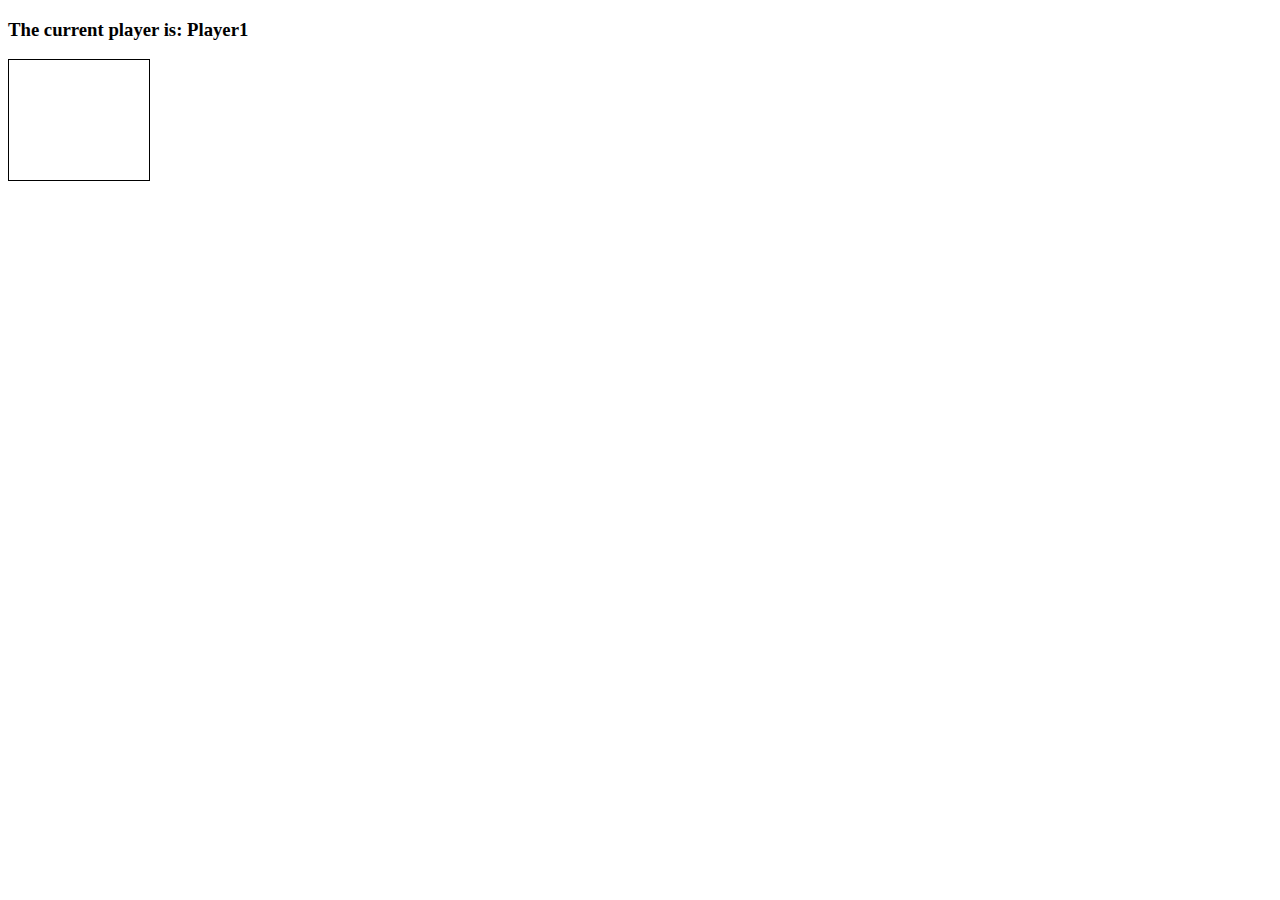
<file: connect-four-game/index.html>
<!DOCTYPE html>
<html lang="en">
<head>
    <meta charset="UTF-8">
    <meta name="viewport" content="width=device-width, initial-scale=1.0">
    <link rel="stylesheet" href="style.css">
    <title>Connect Four</title>
</head>
<body>

    <h3>The current player is: Player<span id="current-player">1</span></h3>
    <h3 id="result"></h3>


    <div class="grid">
        <div data-index="0"></div>
        <div data-index="1"></div>
        <div data-index="2"></div>
        <div data-index="3"></div>
        <div data-index="4"></div>
        <div data-index="5"></div>
        <div data-index="6"></div>
        <div data-index="7"></div>
        <div data-index="8"></div>
        <div data-index="9"></div>
        <div data-index="10"></div>
        <div data-index="11"></div>
        <div data-index="12"></div>
        <div data-index="13"></div>
        <div data-index="14"></div>
        <div data-index="15"></div>
        <div data-index="16"></div>
        <div data-index="17"></div>
        <div data-index="18"></div>
        <div data-index="19"></div>
        <div data-index="20"></div>
        <div data-index="21"></div>
        <div data-index="22"></div>
        <div data-index="23"></div>
        <div data-index="24"></div>
        <div data-index="25"></div>
        <div data-index="26"></div>
        <div data-index="27"></div>
        <div data-index="28"></div>
        <div data-index="29"></div>
        <div data-index="30"></div>
        <div data-index="31"></div>
        <div data-index="32"></div>
        <div data-index="33"></div>
        <div data-index="34"></div>
        <div class=""></div>
        <div class=""></div>
        <div class=""></div>
        <div class=""></div>
        <div class=""></div>
        <div class=""></div>
        <div class=""></div>
    </div>
</body>
<script src="app.js"></script>
</html>
</file>
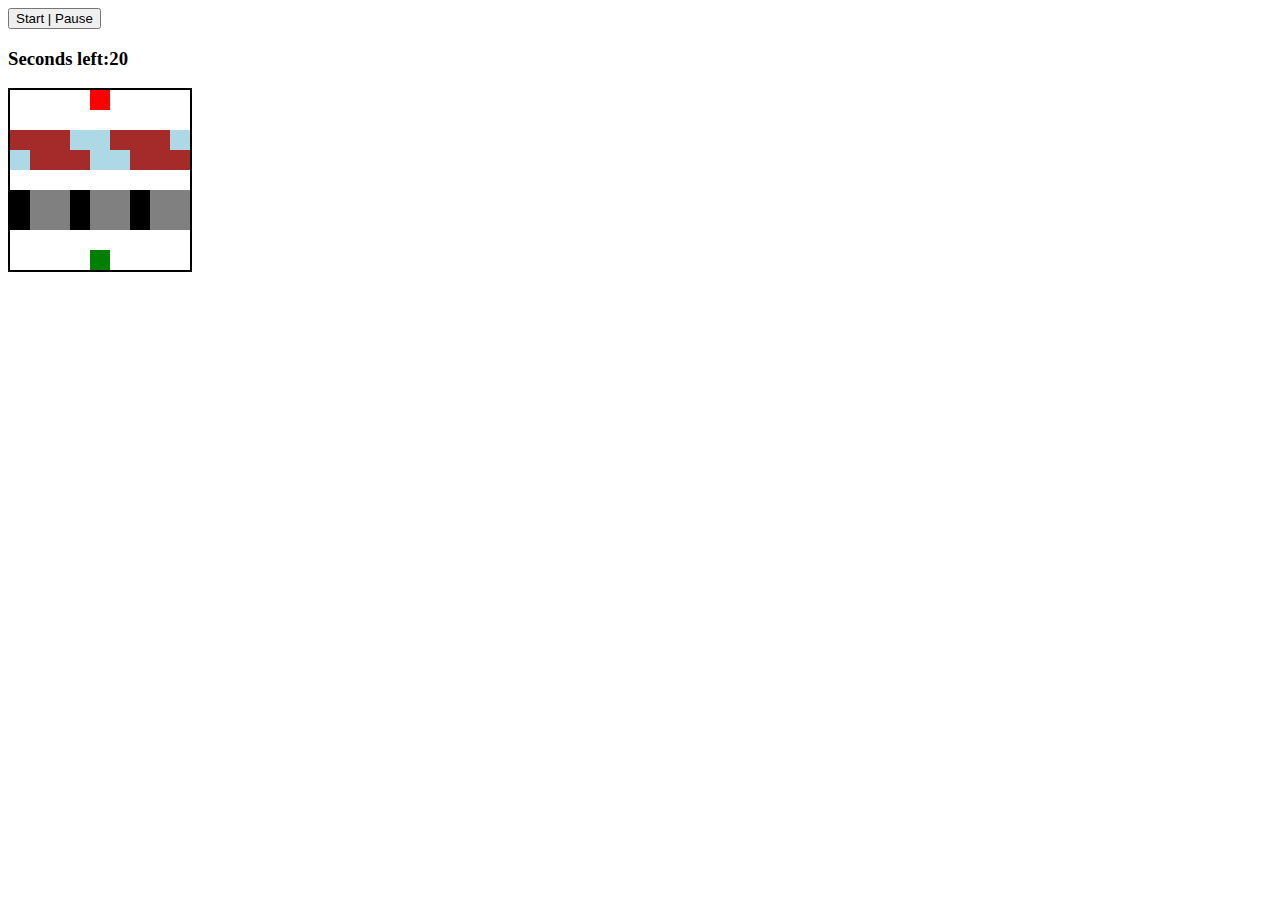
<file: frogger-game/index.html>
<!DOCTYPE html>
<html lang="en">
<head>
    <meta charset="UTF-8">
    <meta name="viewport" content="width=device-width, initial-scale=1.0">
    <link rel="stylesheet" href="style.css">
    <title>Frogger Game</title>
</head>
<body>
    

    <button id="button">Start | Pause</button>
    <h3>Seconds left:<span id="time-left">20</span></h3>
    <h3 id="result"></h3>

    <div class="grid">
        <div></div>
        <div></div>
        <div></div>
        <div></div>
        <div class="ending-block"></div>
        <div></div>
        <div></div>
        <div></div>
        <div></div>
        <div></div>
        <div></div>
        <div></div>
        <div></div>
        <div></div>
        <div></div>
        <div></div>
        <div></div>
        <div></div>
        <div class="log-left l1"></div>
        <div class="log-left l2"></div>
        <div class="log-left l3"></div>
        <div class="log-left l4"></div>
        <div class="log-left l5"></div>
        <div class="log-left l1"></div>
        <div class="log-left l2"></div>
        <div class="log-left l3"></div>
        <div class="log-left l4"></div>
        <div class="log-right l5"></div>
        <div class="log-right l1"></div>
        <div class="log-right l2"></div>
        <div class="log-right l3"></div>
        <div class="log-right l4"></div>
        <div class="log-right l5"></div>
        <div class="log-right l1"></div>
        <div class="log-right l2"></div>
        <div class="log-right l3"></div>
        <div></div>
        <div></div>
        <div></div>
        <div></div>
        <div></div>
        <div></div>
        <div></div>
        <div></div>
        <div></div>
        <div class="car-right c1"></div>
        <div class="car-right c2"></div>
        <div class="car-right c3"></div>
        <div class="car-right c1"></div>
        <div class="car-right c2"></div>
        <div class="car-right c3"></div>
        <div class="car-right c1"></div>
        <div class="car-right c2"></div>
        <div class="car-right c3"></div>
        <div class="car-left c1"></div>
        <div class="car-left c2"></div>
        <div class="car-left c3"></div>
        <div class="car-left c1"></div>
        <div class="car-left c2"></div>
        <div class="car-left c3"></div>
        <div class="car-left c1"></div>
        <div class="car-left c2"></div>
        <div class="car-left c3"></div>
        <div></div>
        <div></div>
        <div></div>
        <div></div>
        <div></div>
        <div></div>
        <div></div>
        <div></div>
        <div></div>
        <div></div>
        <div></div>
        <div></div>
        <div></div>
        <div class="starting-block"></div>
        <div></div>
        <div></div>
        <div></div>
        <div></div>
    </div>
</body>
<script src="app.js"></script>
</html>
</file>
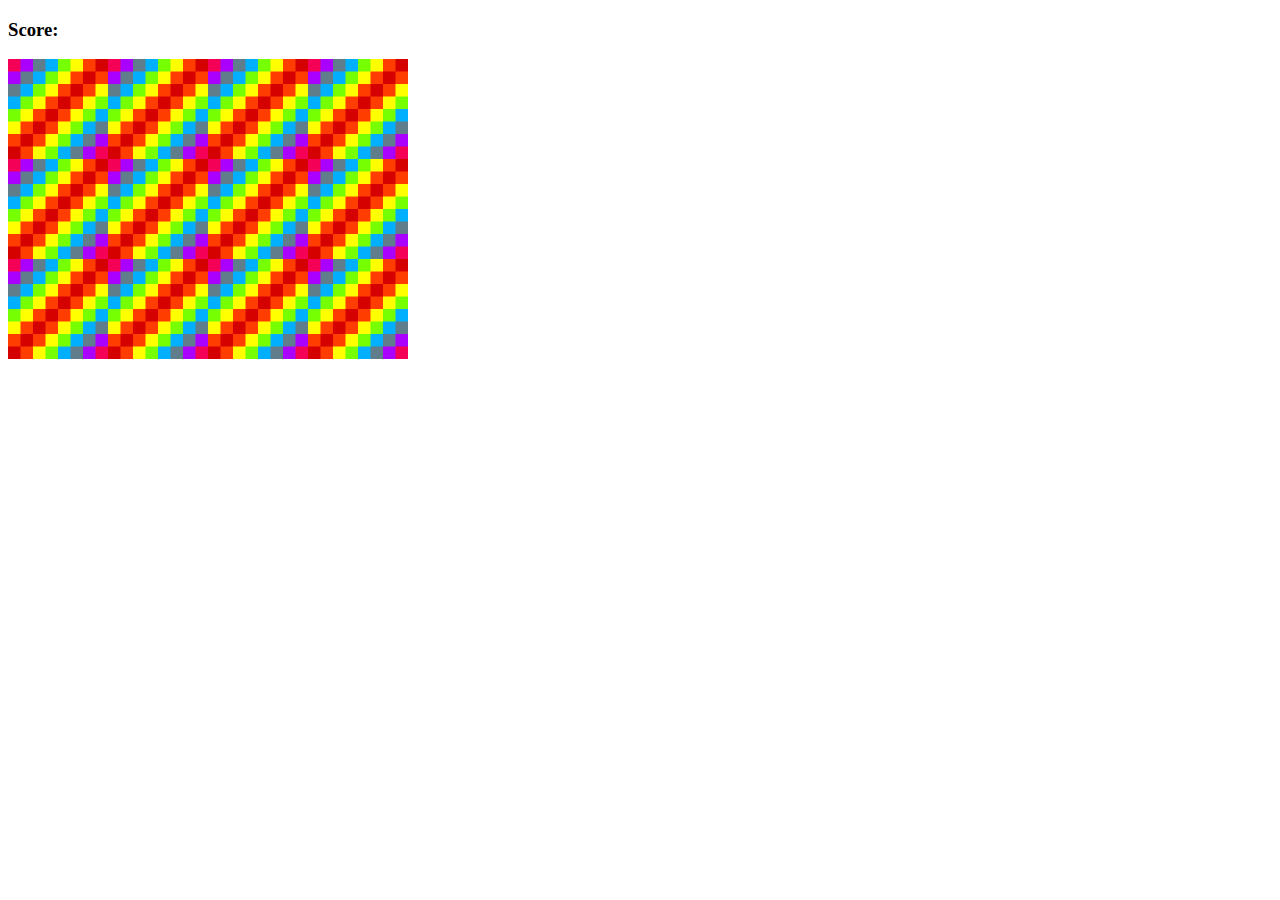
<file: memory-game/index.html>
<!DOCTYPE html>
<html lang="en">
<head>
    <meta charset="UTF-8">
    <meta name="viewport" content="width=device-width, initial-scale=1.0">
    <link rel="stylesheet" href="style.css" />
    <title>Document</title>
</head>
<body>
    <h3>Score:<span id="result"></span></h3>
    <div class="grid">

    </div>
</body>
<script src="app.js"></script>
</html>
</file>
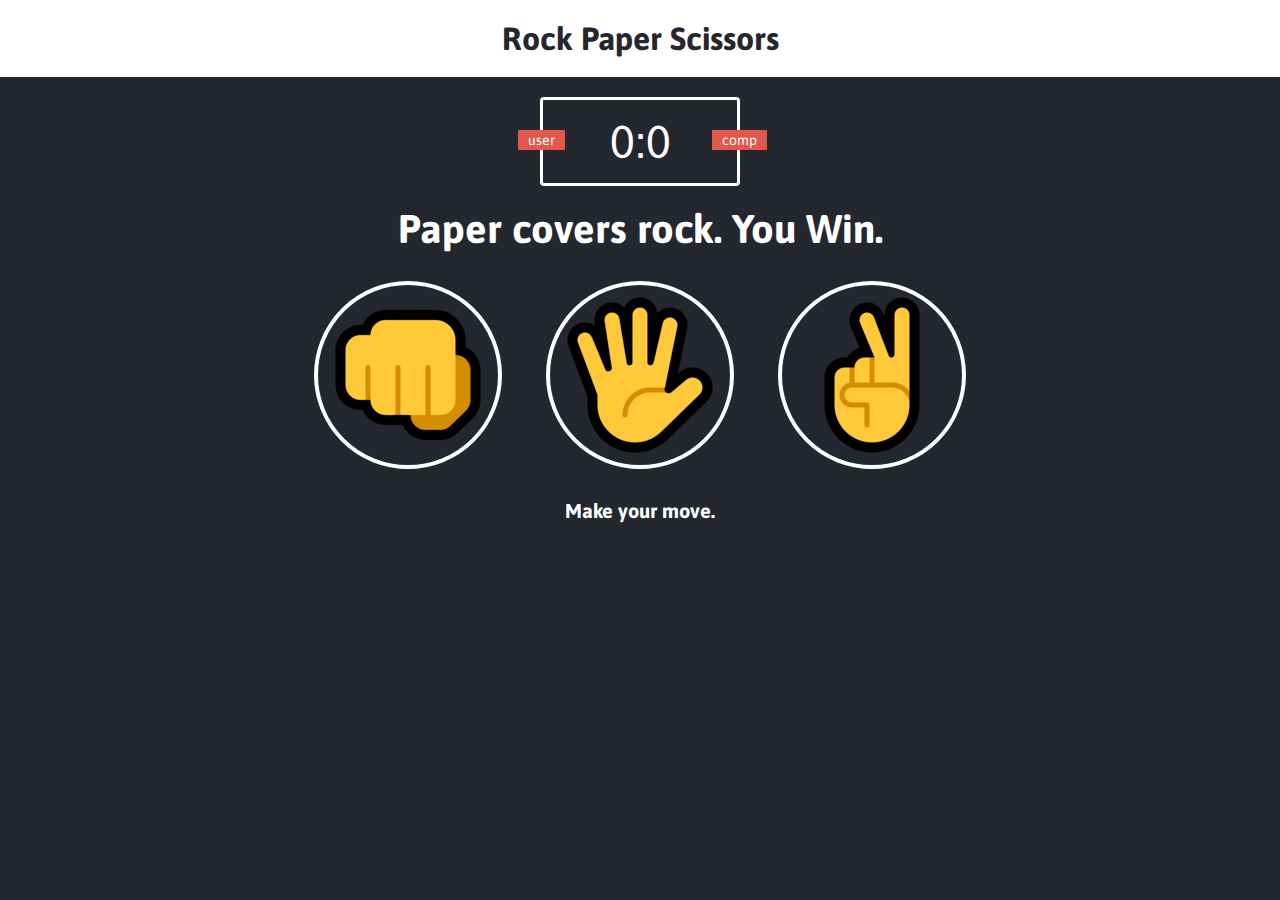
<file: rock-paper-scissors-game/index.html>
<html>
    <head>
        <meta charset="utf-8">
        <title>Rock Paper Scissors Game</title>
        <link rel="stylesheet" href="styles.css">
    </head>
    <body>
        <header>
            <h1>Rock Paper Scissors</h1>
        </header>

        <div class="score-board">
            <div id="user-label" class="badge">user</div>
            <div id="computer-label" class="badge">comp</div>
            <span id="user-score" >0</span>:<span id="computer-score" >0</span>
        </div>

        <div class="result">
            <p>Paper covers rock. You Win.</p>
        </div>

        <div class="choices">
            <div class="choice" id="r">
                <img src="rock.png" alt="">
            </div>
            <div class="choice" id="p">
                <img src="paper.png"alt="">
            </div>
            <div class="choice" id="s">
                <img src="scissors.png" alt="">
            </div>
        </div>
        
        <p id="action-message">Make your move.</p>
        <script src="app.js" charset="utf-8">
            
        </script>
    </body>
</html>
</file>
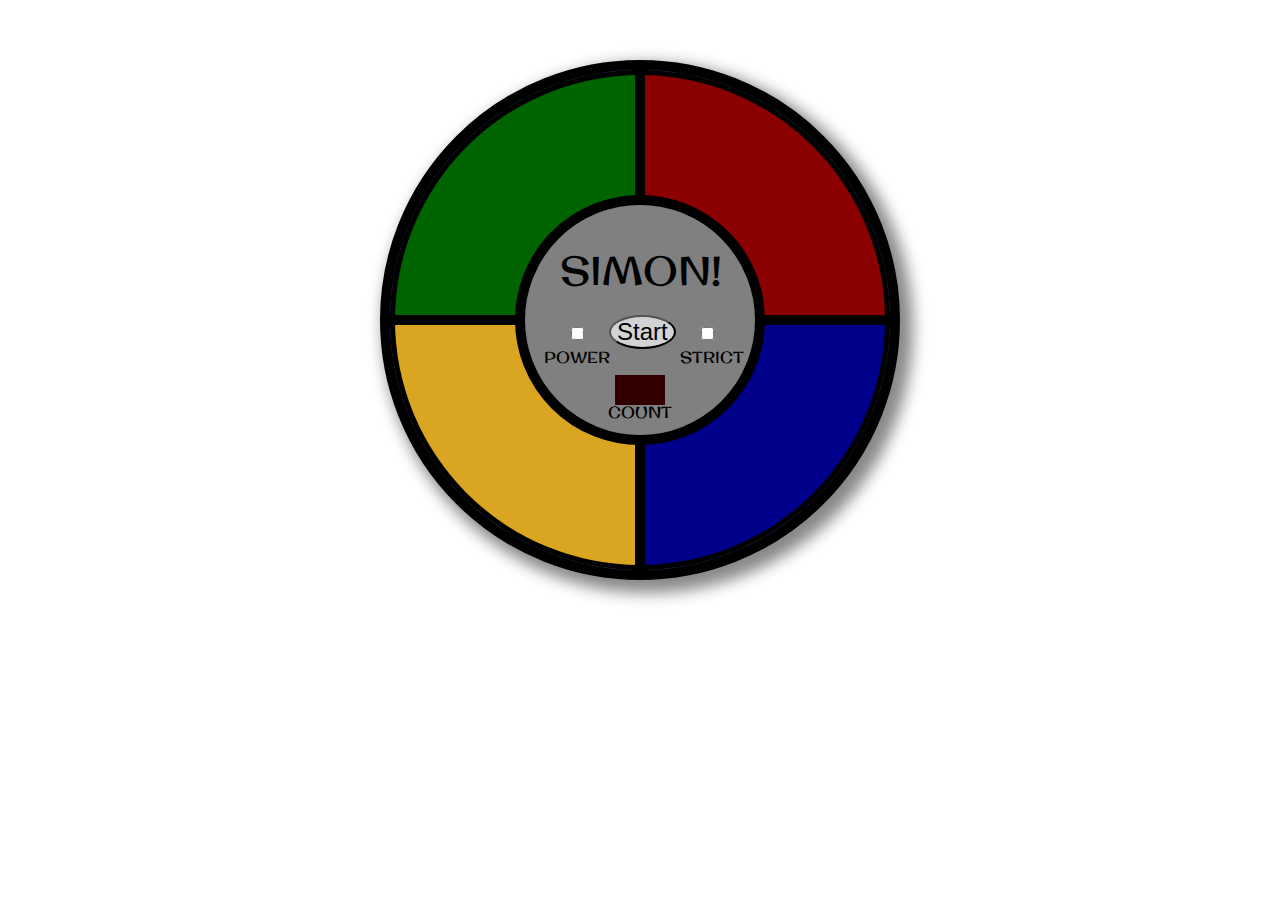
<file: simon-game/index.html>
<!DOCTYPE html>
<html>

<head>
  <meta charset="UTF-8">
  <title>Simon Game</title>
  <meta name="viewport" content="width=device-width, initial-scale=1">

  <link href='https://fonts.googleapis.com/css?family=Original+Surfer&effect=emboss' rel='stylesheet' type='text/css'>
  <link rel="stylesheet" href="styles.css">

  <audio id="clip1">
  	<source src="https://s3.amazonaws.com/freecodecamp/simonSound1.mp3"></source>
  </audio>
  <audio id="clip2">
  	<source src="https://s3.amazonaws.com/freecodecamp/simonSound2.mp3"></source>
  </audio>
  <audio id="clip3">
  	<source src="https://s3.amazonaws.com/freecodecamp/simonSound3.mp3"></source>
  </audio>
  <audio id="clip4">
  	<source src="https://s3.amazonaws.com/freecodecamp/simonSound4.mp3"></source>
  </audio>
</head>

<body>

  <div id="outer-circle">
    <div id="topleft"></div>
    <div id="topright"></div>
    <div id="bottomleft"></div>
    <div id="bottomright"></div>
    <div id="inner-circle">
      <div id="title" class="font-effect-emboss">SIMON!</div>
      <div id="switches">
        <input type="checkbox" class="toggle" id="on">
        <button class="button" id="start">Start</button>
        <input type="checkbox" class="toggle" id="strict">
      </div>
      <div class="text1">
        <span>POWER</span><span>STRICT</span>
      </div>
      <div id="turn"></div>
      <div class="text2">
        COUNT
      </div>
    </div>
  </div>

  <script  src="app.js"></script>

</body>
</html>
</file>
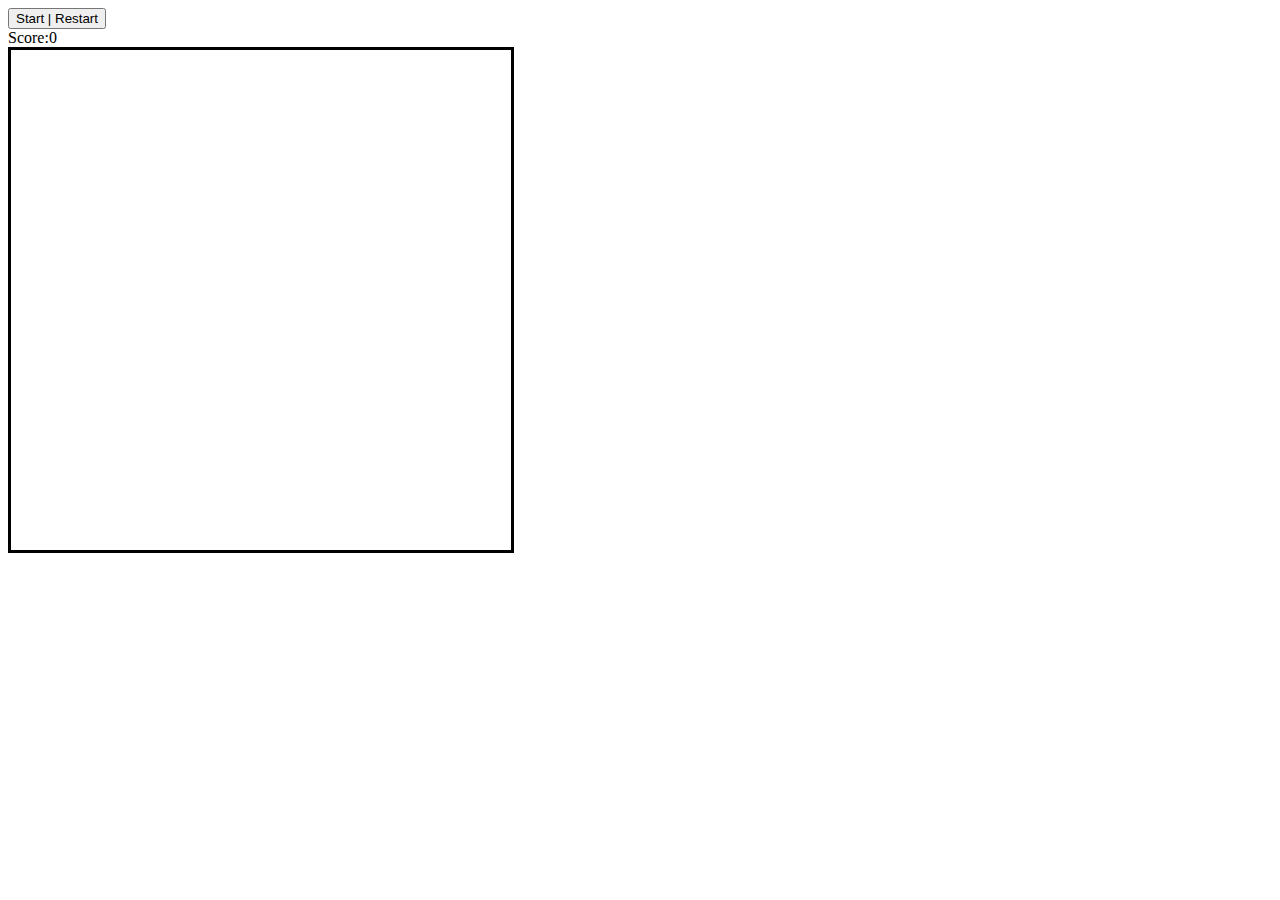
<file: snake-game/index.html>
<!DOCTYPE html>
<html lang="en">
<head>
    <meta charset="UTF-8">
    <meta name="viewport" content="width=device-width, initial-scale=1.0">
    <link rel="stylesheet" href="style.css">
    <title>Snake Game</title>
</head>
<body>
    
    <button class="start">Start | Restart</button>
    <div class="score">Score:<span>0</span></div>

    <div class="grid">
        <div></div><div></div><div></div><div></div><div></div><div></div><div></div><div></div><div></div><div></div>
        <div></div><div></div><div></div><div></div><div></div><div></div><div></div><div></div><div></div><div></div>
        <div></div><div></div><div></div><div></div><div></div><div></div><div></div><div></div><div></div><div></div>
        <div></div><div></div><div></div><div></div><div></div><div></div><div></div><div></div><div></div><div></div>
        <div></div><div></div><div></div><div></div><div></div><div></div><div></div><div></div><div></div><div></div>
        <div></div><div></div><div></div><div></div><div></div><div></div><div></div><div></div><div></div><div></div>
        <div></div><div></div><div></div><div></div><div></div><div></div><div></div><div></div><div></div><div></div>
        <div></div><div></div><div></div><div></div><div></div><div></div><div></div><div></div><div></div><div></div>
        <div></div><div></div><div></div><div></div><div></div><div></div><div></div><div></div><div></div><div></div>
        <div></div><div></div><div></div><div></div><div></div><div></div><div></div><div></div><div></div><div></div>
    </div>

</body>
<script src="app.js"></script>
</html>
</file>
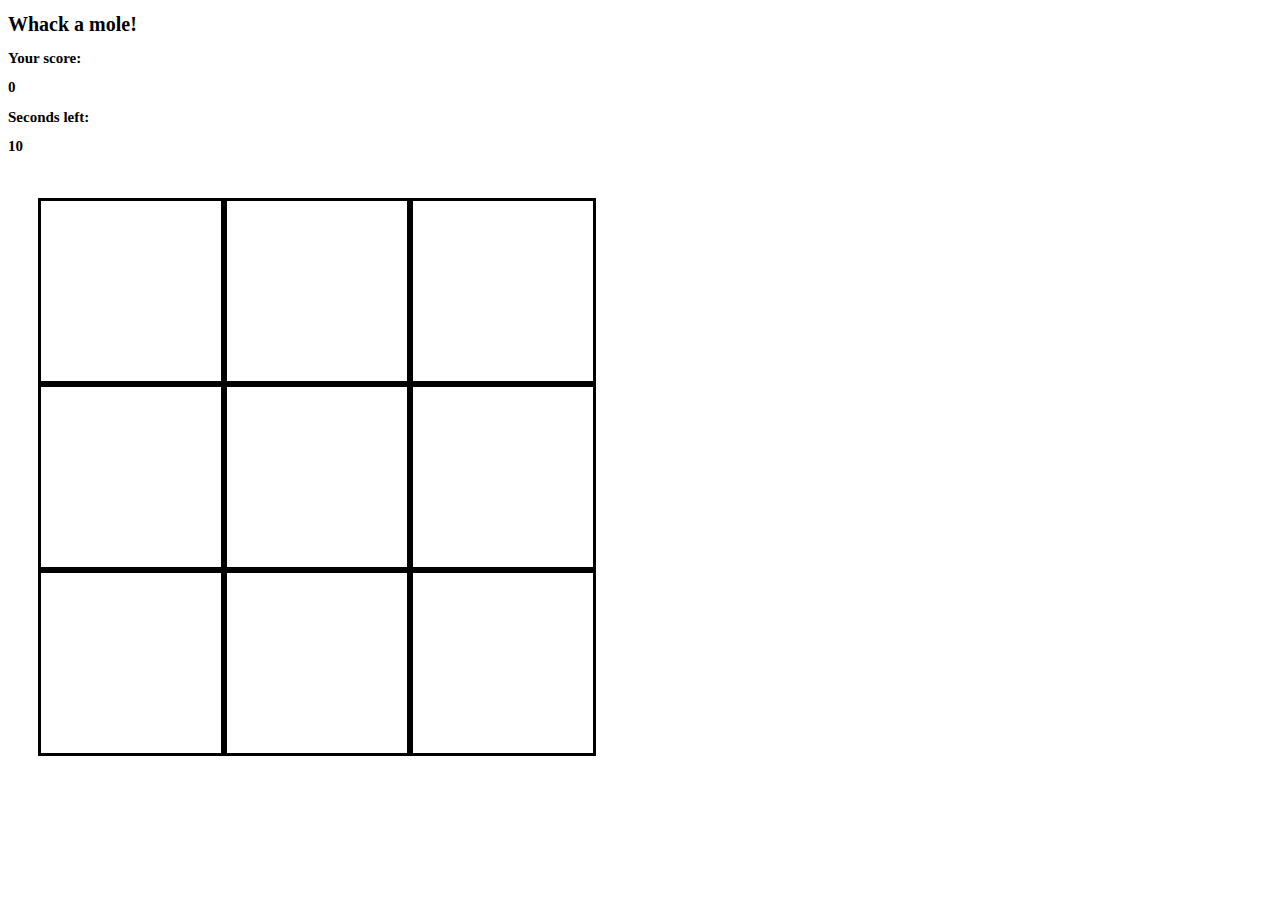
<file: whack-a-mole-game/index.html>
<!DOCTYPE html>
<html lang="en">
<head>
    <meta charset="UTF-8">
    <meta name="viewport" content="width=device-width, initial-scale=1.0">
    <link rel="stylesheet" href="style.css">
    <title>Document</title>
</head>
<body>
    <h1>Whack a mole!</h1>

    <h2>Your score:</h2>
    <h2 id="score">0</h2>

    <h2>Seconds left:</h2>
    <h2 id="time-left">10</h2>

    <div class="grid">
        <div class="square" id="1"></div>
        <div class="square" id="2"></div>
        <div class="square" id="3"></div>
        <div class="square" id="4"></div>
        <div class="square" id="5"></div>
        <div class="square" id="6"></div>
        <div class="square" id="7"></div>
        <div class="square" id="8"></div>
        <div class="square" id="9"></div>
    </div>
</body>
<script src="app.js"></script>
</html>
</file>
<file: connect-four-game/style.css>
.grid {
    border: 1px solid;
    display: flex;
    flex-wrap: wrap;
    height: 120px;
    width: 140px;
}

.grid div {
    height: 20px;
    width: 20px;
}

.player-one {
    background-color: red;
    border-radius: 10px;
}

.player-two {
    background-color: blue;
    border-radius: 10px;
}
</file>
<file: frogger-game/style.css>
.grid {
    border: 2px solid;
    display: flex;
    flex-wrap: wrap;
    height: 180px;
    width: 180px;
}

.grid div {
    height: 20px;
    width: 20px;
}

.ending-block {
    background-color: red;
}

.starting-block {
    background-color: blue;
}


.c1 {
    background-color: black;
}

.c2, .c3 {
    background-color: grey;
}

.l1, .l2, .l3 {
    background-color: brown;
}

.l4, .l5 {
    background-color: lightblue;
}

.frog {
    background-color: green;
}
</file>
<file: memory-game/style.css>
.grid {
    display: flex;
    flex-wrap: wrap;
    height: 300px;
    width: 400px;
}
</file>
<file: rock-paper-scissors-game/styles.css>
@import url('https://fonts.googleapis.com/css2?family=Asap:wght@400;700&family=Source+Code+Pro&display=swap');
* {
    margin: 0;
    padding: 0;
    box-sizing: border-box;
}

body {
    background-color: #24272E;
}

header {
    background: white;
    padding: 20px;
}

header > h1 {
    color: #24272E;
    text-align: center;
    font-family: Asap, sans-serif;
}

.score-board {
    margin: 20px auto;
    border: 3px solid white;
    border-radius: 4px;
    text-align: center;
    width: 200px;
    color: white;
    font-size: 46px;
    padding: 15px 20px;
    font-family: Asap, sans-serif;
    position: relative;
}

.badge {
    background: #E2584D;
    color: white;
    font-size: 14px;
    padding: 2px 10px;
    font-family: Asap, sans-serif;
}

#user-label {
    position: absolute;
    top: 30;
    left: -25;
}

#computer-label {
    position: absolute;
    top: 30px;
    right: -30px;
}

.result {
    font-size: 40px;
    color: white;
}

.result > p {
    text-align: center;
    font-weight: bold;
    font-family: Asap, sans-serif;
}

.choices {
    margin-top: 30px;
    text-align: center;
}

.choice {
    border: 4px solid white;
    border-radius: 50%;
    margin: 0 20px;
    padding: 10px;
    display: inline-block;
    /* transition: all 0.3s ease; */
}

.choice:hover {
    cursor: pointer;
    background: #E2584D;
}

#action-message {
    text-align: center;
    color: white;
    font-family: Asap, sans-serif;
    font-weight: bold;
    font-size: 20px;
    margin-top: 30px;
}

.green-glow {
    border: 4px solid #4dcc7d;
    box-shadow: 0 0 10px #31b43a;
}

.red-glow {
    border: 4px solid #fc121b;
    box-shadow: 0 0 10px #d01115;
}

.gray-glow {
    border: 4px solid #464647;
    box-shadow: 0 0 10px #21292b;
}
</file>
<file: simon-game/styles.css>
body {
    background-image: url(https://www.toptal.com/designers/subtlepatterns/uploads/nasty_fabric.png)
  }
  
  .toggle {
    margin-left: 20px;
    margin-right: 20px;
  }
  
  .button {
    border-radius: 50% !important;
    font-size: 1.5em;
    background-color: lightgray;
  }
  
  #switches {
    position: absolute;
    font-family: 'Original Surfer', cursive;
    margin-left: 26px;
    margin-top: 110px;
  }
  
  .text2 {
    position: absolute;
    font-family: 'Original Surfer', cursive;
    margin-left: 83px;
    margin-top: 197px;
  }
  
  .text1 {
    position: absolute;
    font-family: 'Original Surfer', cursive;
    margin-left: 19px;
    margin-top: 142px;
  }
  
  .text1 span:last-child {
    padding-left: 70px;
  }
  
  #title {
    font-family: 'Original Surfer', cursive;
    position: absolute;
    font-size: 40px;
    margin-left: 35px;
    margin-top: 40px;
  }
  
  #turn {
    position: absolute;
    background: #330000;
    color: red;
    font-family: courier;
    font-size: 20px;
    height: 30px;
    width: 50px;
    margin-left: 90px;
    margin-top: 170px;
    text-align: center;
    vertical-align: middle;
    line-height: 30px;
  }
  
  #outer-circle {
    background: #385a94;
    border-radius: 50%;
    height: 500px;
    width: 500px;
    position: relative;
    border-style: solid;
    border-width: 10px;
    margin: auto;
    margin-top: 60px;
    box-shadow: 8px 8px 15px 5px #888888;
  }
  
  #topleft {
    position: absolute;
    height: 250px;
    width: 250px;
    border-radius: 250px 0 0 0;
    -moz-border-radius: 250px 0 0 0;
    -webkit-border-radius: 250px 0 0 0;
    background: darkgreen;
    top: 50%;
    left: 50%;
    margin: -250px 0px 0px -250px;
    border-style: solid;
    border-width: 5px;
    box-sizing: border-box;
    -moz-box-sizing: border-box;
    -webkit-box-sizing: border-box;
  }
  
  #topright {
    position: absolute;
    height: 250px;
    width: 250px;
    border-radius: 0 250px 0 0;
    -moz-border-radius: 0 250px 0 0;
    -webkit-border-radius: 0 250px 0 0;
    background: darkred;
    top: 50%;
    left: 50%;
    margin: -250px 0px 0px 0px;
    border-style: solid;
    border-width: 5px;
    box-sizing: border-box;
    -moz-box-sizing: border-box;
    -webkit-box-sizing: border-box;
  }
  
  #bottomleft {
    position: absolute;
    height: 250px;
    width: 250px;
    border-radius: 0 0 0 250px;
    -moz-border-radius: 0 0 0 250px;
    -webkit-border-radius: 0 0 0 250px;
    background: goldenrod;
    top: 50%;
    left: 50%;
    margin: 0px -250px 0px -250px;
    border-style: solid;
    border-width: 5px;
    box-sizing: border-box;
    -moz-box-sizing: border-box;
    -webkit-box-sizing: border-box;
  }
  
  #bottomright {
    position: absolute;
    height: 250px;
    width: 250px;
    border-radius: 0 0 250px 0;
    -moz-border-radius: 0 0 250px 0;
    -webkit-border-radius: 0 0 250px 0;
    background: darkblue;
    top: 50%;
    left: 50%;
    margin: 0px 0px -250px 0px;
    border-style: solid;
    border-width: 5px;
    box-sizing: border-box;
    -moz-box-sizing: border-box;
    -webkit-box-sizing: border-box;
  }
  
  #inner-circle {
    position: absolute;
    background: grey;
    border-radius: 50%;
    height: 250px;
    width: 250px;
    border-style: solid;
    border-width: 10px;
    top: 50%;
    left: 50%;
    margin: -125px 0px 0px -125px;
    box-sizing: border-box;
    -moz-box-sizing: border-box;
    -webkit-box-sizing: border-box;
  }
</file>
<file: snake-game/style.css>
.grid {
    width: 500px;
    height: 500px;
    display: flex;
    flex-wrap: wrap;
    border-style: solid;
}

.grid div {
    width: 50px;
    height: 50px;
}

.snake {
    background-color: blue;
}

.apple {
    background-color: purple;
}
</file>
<file: whack-a-mole-game/style.css>
body {
    font-size: 10px;
}

.square {
    width: 180px;
    height: 180px;
    border-style: solid;
    border-color: black;
}

.grid {
    display: flex;
    flex-flow: row wrap;
    justify-content: center;
    align-content: center;
    width: 618px;
    height: 618px;
}

.mole {
    background-image: url(mole.jpg);
    background-size: cover;
}

@media (max-width: 720px) {
    body {
        font-size: 40%;
    }
    
    .square {
        width: 100px;
        height: 100px;
        border-style: solid;
        border-color: black;
    }

    .grid {
        display: flex;
        flex-flow: row wrap;
        justify-content: center;
        align-content: center;
        width: 400px;
        height: 400px;
    }
    
}
</file>
